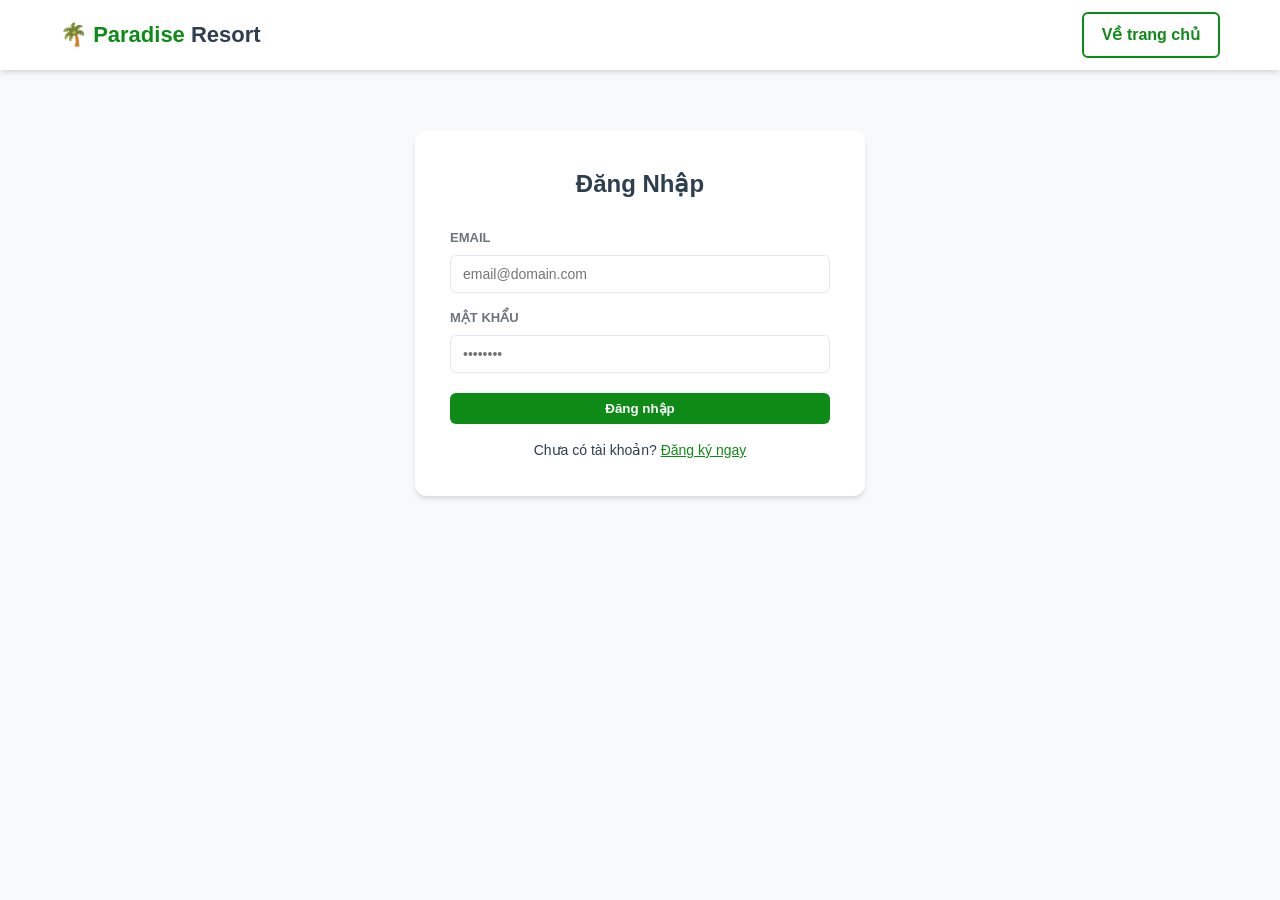
<file: login.html>
<!DOCTYPE html>
<html lang="vi">
<head>
  <meta charset="UTF-8">
  <title>Đăng nhập - Paradise Resort</title>
  <link rel="stylesheet" href="css/style.css">
</head>
<body>
  <header class="navbar">
    <div class="container nav-content">
      <div class="logo">🌴 <span>Paradise</span> Resort</div>
      <a href="index.html" class="btn btn-outline">Về trang chủ</a>
    </div>
  </header>

  <div class="container" style="max-width: 450px; margin: 60px auto; background: #fff; padding: 35px; border-radius: 12px; box-shadow: var(--shadow);">
    <h2 style="text-align: center; margin-bottom: 25px;">Đăng Nhập</h2>
    <form id="loginForm">
      <div class="form-group" style="margin-bottom: 15px;">
        <label>Email</label>
        <input type="email" id="logEmail" required placeholder="email@domain.com">
      </div>
      <div class="form-group" style="margin-bottom: 20px;">
        <label>Mật khẩu</label>
        <input type="password" id="logPass" required placeholder="••••••••">
      </div>
      <button type="submit" class="btn btn-primary" style="width: 100%;">Đăng nhập</button>
      <p style="text-align: center; margin-top: 15px; font-size: 14px;">
        Chưa có tài khoản? <a href="register.html" style="color: var(--primary);">Đăng ký ngay</a>
      </p>
    </form>
  </div>

  <script>
    document.getElementById('loginForm').addEventListener('submit', (e) => {
      e.preventDefault();
      const users = JSON.parse(localStorage.getItem('resortUsers') || '[]');
      const email = document.getElementById('logEmail').value;
      const pass = btoa(document.getElementById('logPass').value);
      const found = users.find(u => u.email === email && u.pass === pass);
      if (found) {
        localStorage.setItem('currentUser', JSON.stringify({ name: found.name, email: found.email }));
        alert('Đăng nhập thành công! Chào mừng ' + found.name);
        window.location.href = 'index.html';
      } else {
        alert('Sai email hoặc mật khẩu!');
      }
    });
  </script>
</body>
</html>
</file>
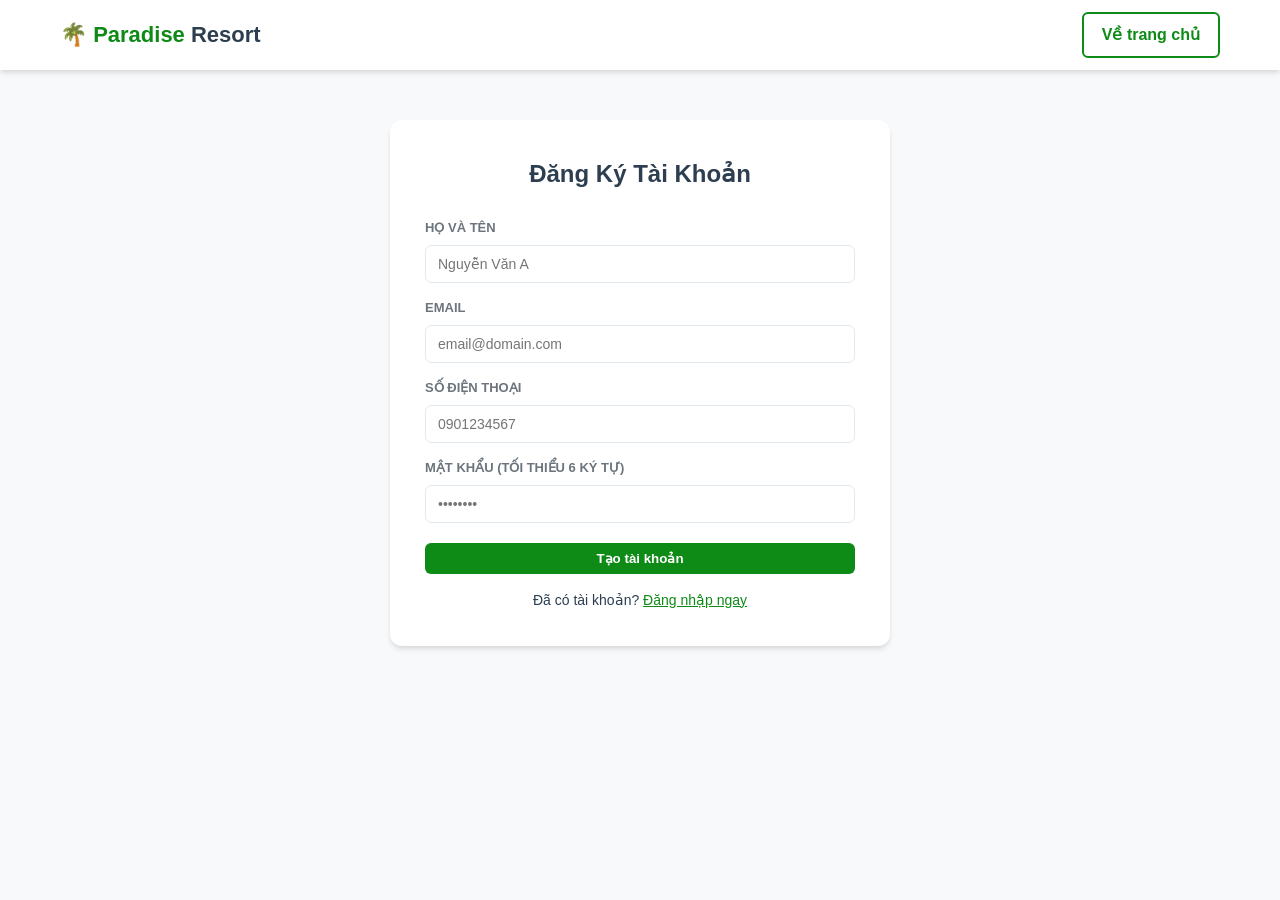
<file: register.html>
<!DOCTYPE html>
<html lang="vi">
<head>
  <meta charset="UTF-8">
  <title>Đăng ký tài khoản - Paradise Resort</title>
  <link rel="stylesheet" href="css/style.css">
</head>
<body>
  <header class="navbar">
    <div class="container nav-content">
      <div class="logo">🌴 <span>Paradise</span> Resort</div>
      <a href="index.html" class="btn btn-outline">Về trang chủ</a>
    </div>
  </header>

  <div class="container" style="max-width: 500px; margin: 50px auto; background: #fff; padding: 35px; border-radius: 12px; box-shadow: var(--shadow);">
    <h2 style="text-align: center; margin-bottom: 25px;">Đăng Ký Tài Khoản</h2>
    <form id="registerForm">
      <div class="form-group" style="margin-bottom: 15px;">
        <label>Họ và tên</label>
        <input type="text" id="regName" required placeholder="Nguyễn Văn A">
      </div>
      <div class="form-group" style="margin-bottom: 15px;">
        <label>Email</label>
        <input type="email" id="regEmail" required placeholder="email@domain.com">
      </div>
      <div class="form-group" style="margin-bottom: 15px;">
        <label>Số điện thoại</label>
        <input type="tel" id="regPhone" required placeholder="0901234567">
      </div>
      <div class="form-group" style="margin-bottom: 20px;">
        <label>Mật khẩu (Tối thiểu 6 ký tự)</label>
        <input type="password" id="regPass" minlength="6" required placeholder="••••••••">
      </div>
      <button type="submit" class="btn btn-primary" style="width: 100%;">Tạo tài khoản</button>
      <p style="text-align: center; margin-top: 15px; font-size: 14px;">
        Đã có tài khoản? <a href="login.html" style="color: var(--primary);">Đăng nhập ngay</a>
      </p>
    </form>
  </div>

  <script>
    document.getElementById('registerForm').addEventListener('submit', (e) => {
      e.preventDefault();
      const users = JSON.parse(localStorage.getItem('resortUsers') || '[]');
      const email = document.getElementById('regEmail').value;
      if (users.some(u => u.email === email)) {
        alert('Email này đã được đăng ký!');
        return;
      }
      users.push({
        name: document.getElementById('regName').value,
        email: email,
        phone: document.getElementById('regPhone').value,
        pass: btoa(document.getElementById('regPass').value) // Simulated hash
      });
      localStorage.setItem('resortUsers', JSON.stringify(users));
      alert('Đăng ký tài khoản thành công! Hãy đăng nhập.');
      window.location.href = 'login.html';
    });
  </script>
</body>
</html>
</file>
<file: css/style.css>
/* Style for Resort & Hotel Management */
:root {
  --primary: #0e8a16;
  --primary-hover: #0b6b11;
  --secondary: #1d76db;
  --accent: #f39c12;
  --dark: #2c3e50;
  --light: #f8f9fa;
  --white: #ffffff;
  --gray: #6c757d;
  --border: #e2e8f0;
  --shadow: 0 4px 6px -1px rgba(0,0,0,0.1), 0 2px 4px -1px rgba(0,0,0,0.06);
}

* { box-sizing: border-box; margin: 0; padding: 0; font-family: 'Segoe UI', Tahoma, Geneva, Verdana, sans-serif; }
body { background: var(--light); color: var(--dark); line-height: 1.6; }
.container { max-width: 1200px; margin: 0 auto; padding: 0 20px; }

/* Navbar */
.navbar { background: var(--white); box-shadow: var(--shadow); position: sticky; top: 0; z-index: 100; }
.nav-content { display: flex; justify-content: space-between; align-items: center; height: 70px; }
.logo { font-size: 22px; font-weight: 700; color: var(--dark); }
.logo span { color: var(--primary); }
.nav-links a { margin: 0 15px; text-decoration: none; color: var(--dark); font-weight: 500; transition: color 0.3s; }
.nav-links a:hover, .nav-links a.active { color: var(--primary); }
.btn { padding: 8px 18px; border-radius: 6px; text-decoration: none; font-weight: 600; cursor: pointer; border: none; transition: 0.3s; display: inline-block; }
.btn-primary { background: var(--primary); color: var(--white); }
.btn-primary:hover { background: var(--primary-hover); }
.btn-outline { border: 2px solid var(--primary); color: var(--primary); background: transparent; }
.btn-outline:hover { background: var(--primary); color: var(--white); }

/* Hero */
.hero { background: linear-gradient(rgba(0,0,0,0.4), rgba(0,0,0,0.5)), url('https://images.unsplash.com/photo-1540555700478-4be289fbecef?auto=format&fit=crop&w=1400&q=80') center/cover no-repeat; color: var(--white); padding: 90px 0 120px; text-align: center; }
.hero h1 { font-size: 42px; margin-bottom: 15px; font-weight: 800; text-shadow: 0 2px 4px rgba(0,0,0,0.5); }
.hero p { font-size: 18px; max-width: 700px; margin: 0 auto 30px; text-shadow: 0 1px 3px rgba(0,0,0,0.5); }

/* Search Box */
.search-box { background: var(--white); border-radius: 12px; padding: 25px; box-shadow: 0 10px 25px rgba(0,0,0,0.15); max-width: 1000px; margin: 0 auto; color: var(--dark); }
.search-box form { display: grid; grid-template-columns: repeat(auto-fit, minmax(200px, 1fr)) 160px; gap: 15px; align-items: end; }
.form-group { text-align: left; }
.form-group label { display: block; font-size: 13px; font-weight: 600; margin-bottom: 6px; color: var(--gray); text-transform: uppercase; }
.form-group input, .form-group select { width: 100%; padding: 10px 12px; border: 1px solid var(--border); border-radius: 6px; font-size: 14px; outline: none; }
.btn-search { height: 42px; width: 100%; }

/* Section & Cards */
.section { padding: 60px 0; }
.section-header { text-align: center; margin-bottom: 40px; }
.section-header h2 { font-size: 32px; color: var(--dark); margin-bottom: 8px; }
.section-header p { color: var(--gray); font-size: 16px; }

.room-grid { display: grid; grid-template-columns: repeat(auto-fit, minmax(320px, 1fr)); gap: 30px; }
.card { background: var(--white); border-radius: 10px; overflow: hidden; box-shadow: var(--shadow); transition: transform 0.3s; }
.card:hover { transform: translateY(-5px); }
.card-img { height: 210px; width: 100%; object-fit: cover; }
.card-body { padding: 20px; }
.card-title { font-size: 20px; font-weight: 700; margin-bottom: 8px; }
.card-price { font-size: 18px; color: var(--primary); font-weight: bold; margin-bottom: 12px; }
.card-badge { display: inline-block; padding: 3px 8px; font-size: 12px; border-radius: 4px; background: #e8f5e9; color: var(--primary); font-weight: bold; }

.footer { background: var(--dark); color: #cbd5e1; padding: 30px 0; text-align: center; font-size: 14px; }
</file>
